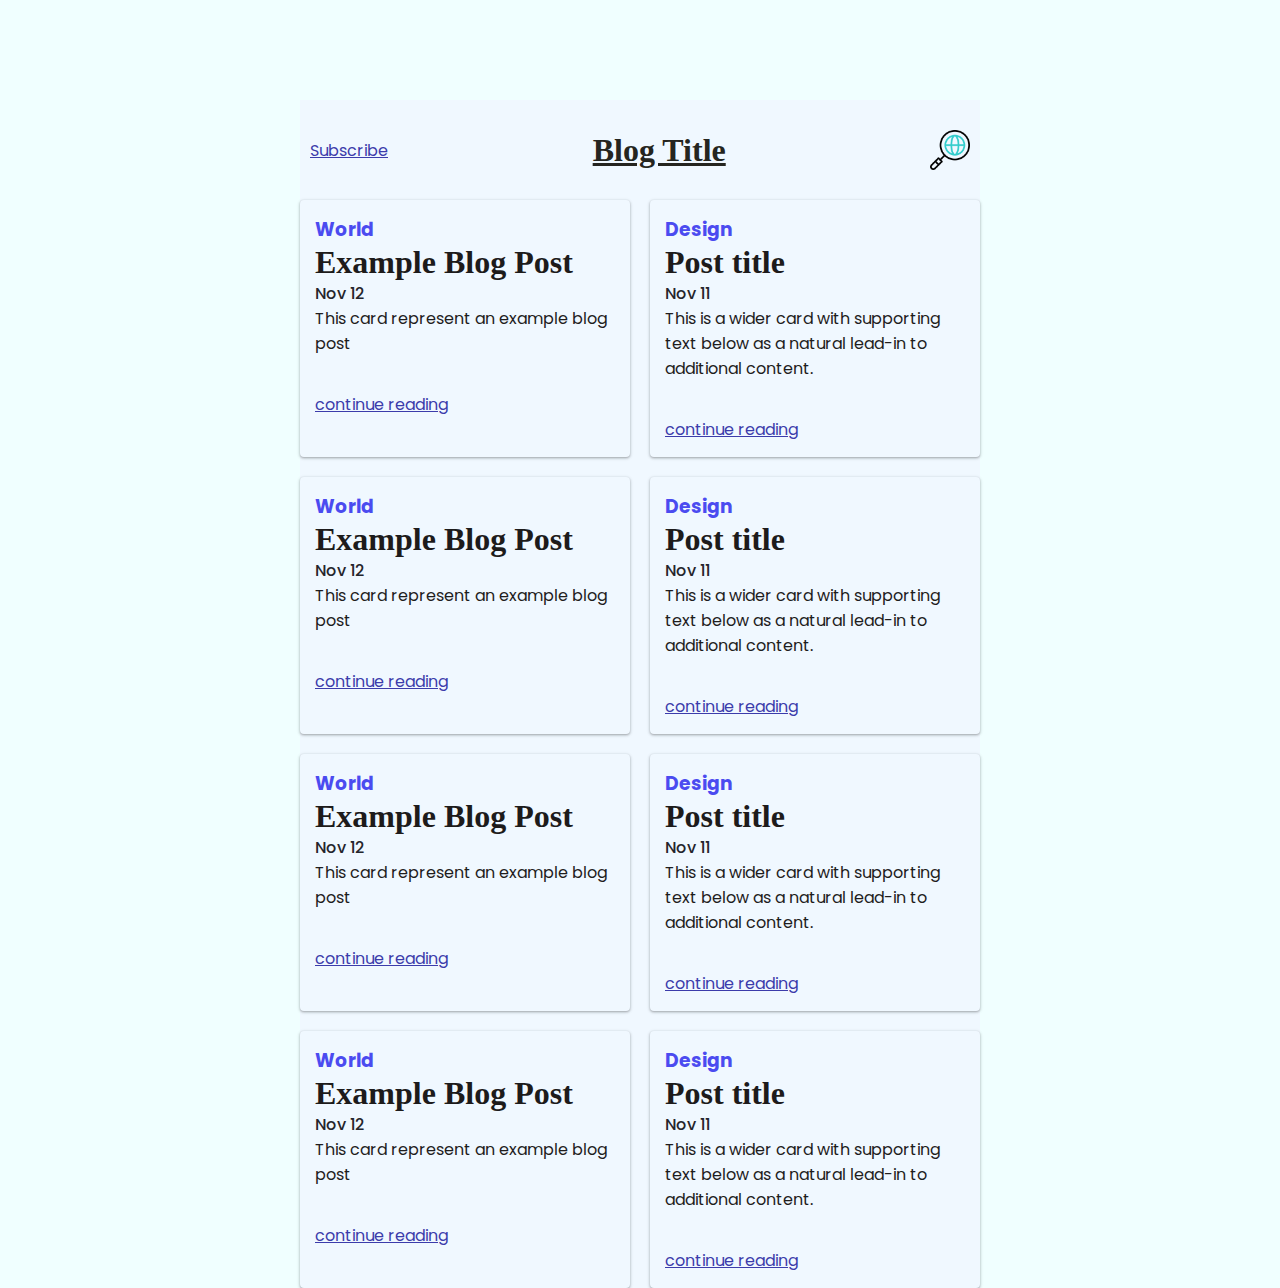
<file: index.html>
<!DOCTYPE html>
<html lang="en">
<head>
    <meta charset="UTF-8">
    <meta http-equiv="X-UA-Compatible" content="IE=edge">
    <meta name="viewport" content="width=device-width, initial-scale=1.0">
    <title>Blog Home</title>
    <link rel="stylesheet" href="style.css">
</head>
<body>
    <div class="wrapper">
        <div class="container">
            <div id="header">
                <a href="">Subscribe</a>
                <h1 id="title">Blog Title</h1>
                <img src="search.png" alt=""/>
            </div>
            <div class="ngd">
                <div class="card">
                    <h3 class="hthree">World</h3>
                    <h1>Example Blog Post</h1>
                    <span class="date">Nov 12</span>
                    <p>This card represent an example blog post</p>
                    <br>
                    <br>
                    <a href="post.html">continue reading</a>
                </div>
                <div class="card">
                    <h3 class="hthree">Design</h3>
                    <h1>Post title</h1>
                    <span class="date">Nov 11</span>
                    <p>This is a wider card with supporting text below as a natural lead-in to additional content. </p>
                    <br>
                    <br>
                    <a href="post.html">continue reading</a>
                </div>
                <div class="card">
                    <h3 class="hthree">World</h3>
                    <h1>Example Blog Post</h1>
                    <span class="date">Nov 12</span>
                    <p>This card represent an example blog post</p>
                    <br>
                    <br>
                    <a href="post.html">continue reading</a>
                </div>
                <div class="card">
                    <h3 class="hthree">Design</h3>
                    <h1>Post title</h1>
                    <span class="date">Nov 11</span>
                    <p>This is a wider card with supporting text below as a natural lead-in to additional content. </p>
                    <br>
                    <br>
                    <a href="post.html">continue reading</a>
                </div>
                <div class="card">
                    <h3 class="hthree">World</h3>
                    <h1>Example Blog Post</h1>
                    <span class="date">Nov 12</span>
                    <p>This card represent an example blog post</p>
                    <br>
                    <br>
                    <a href="post.html">continue reading</a>
                </div>
                <div class="card">
                    <h3 class="hthree">Design</h3>
                    <h1>Post title</h1>
                    <span class="date">Nov 11</span>
                    <p>This is a wider card with supporting text below as a natural lead-in to additional content. </p>
                    <br>
                    <br>
                    <a href="post.html">continue reading</a>
                </div>
                <div class="card">
                    <h3 class="hthree">World</h3>
                    <h1>Example Blog Post</h1>
                    <span class="date">Nov 12</span>
                    <p>This card represent an example blog post</p>
                    <br>
                    <br>
                    <a href="post.html">continue reading</a>
                </div>
                <div class="card">
                    <h3 class="hthree">Design</h3>
                    <h1>Post title</h1>
                    <span class="date">Nov 11</span>
                    <p>This is a wider card with supporting text below as a natural lead-in to additional content. </p>
                    <br>
                    <br>
                    <a href="post.html">continue reading</a>
                </div>
                
                
            </div>
        </div>
    </div>
    
</body>
</html>
</file>
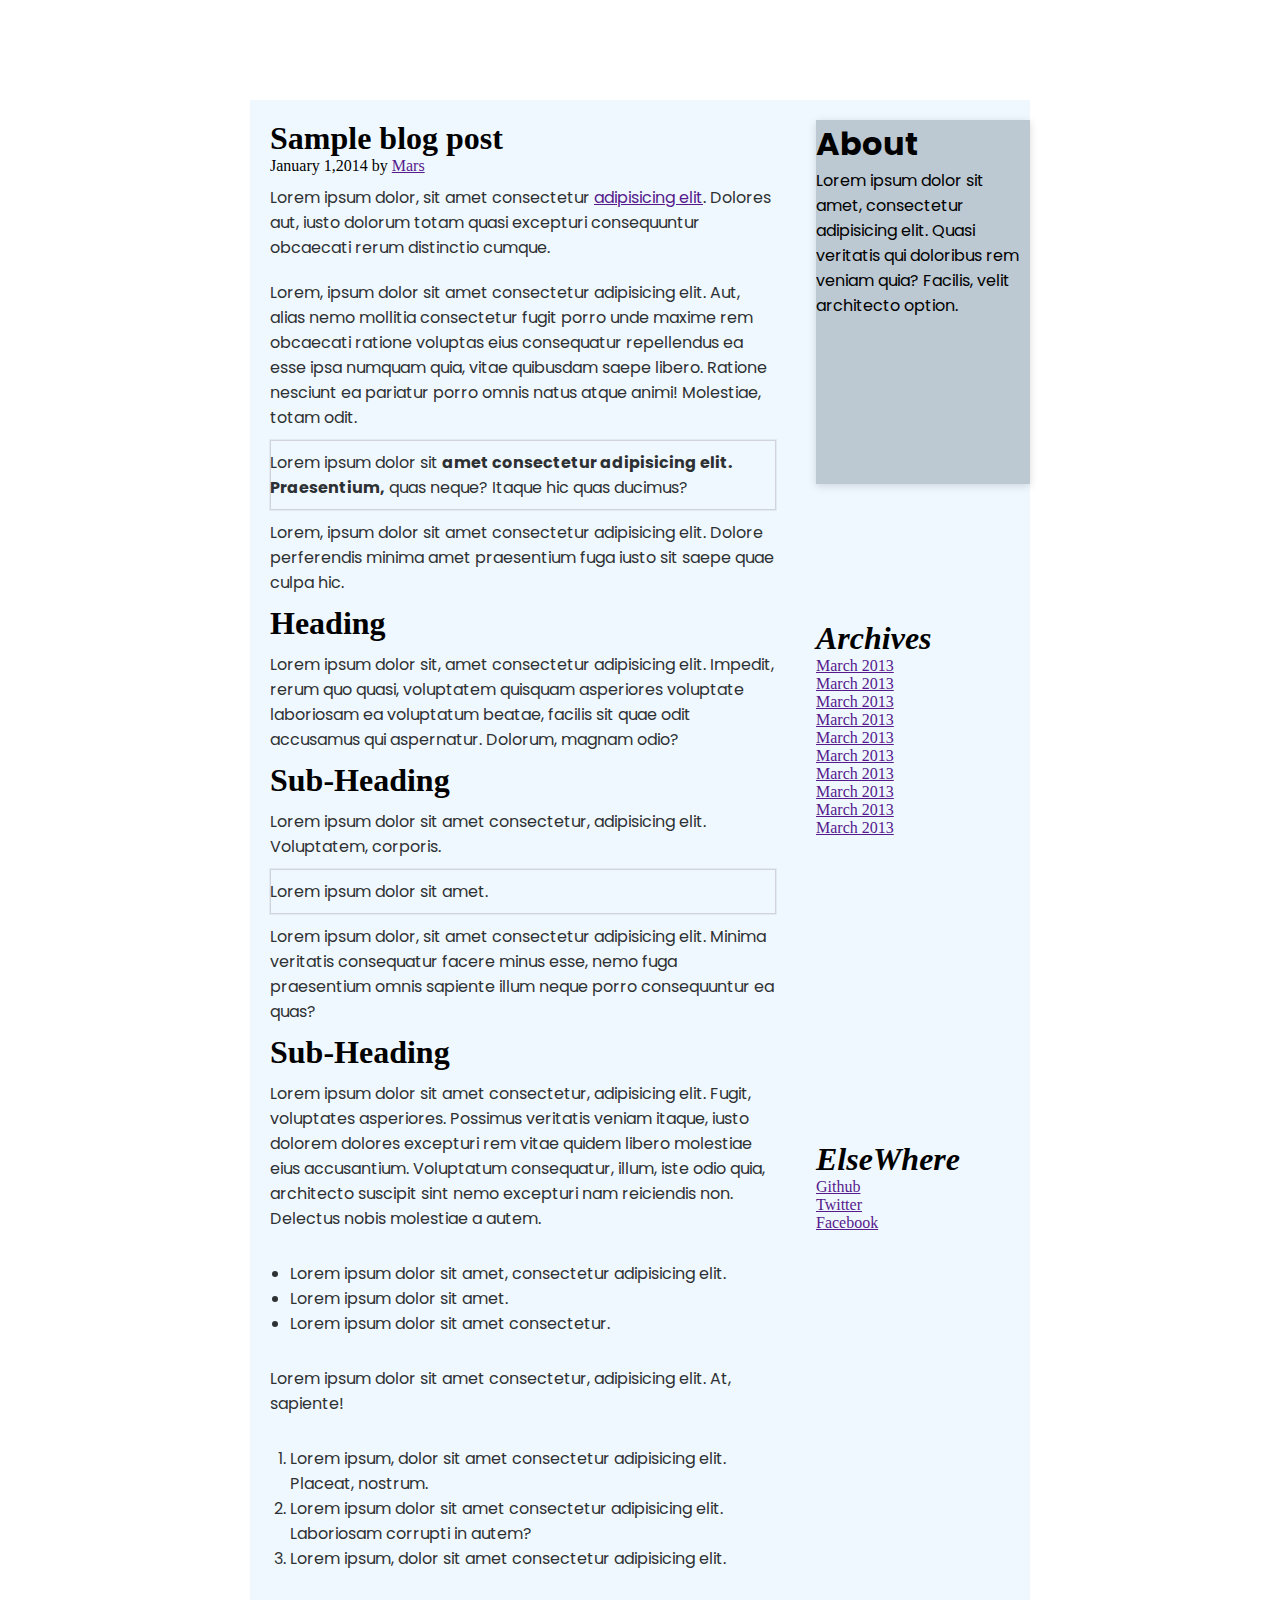
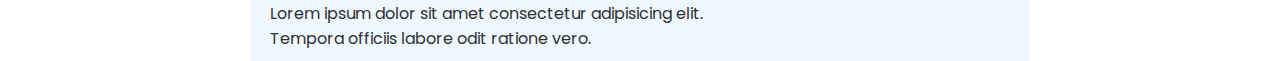
<file: post.html>
<!DOCTYPE html>
<html lang="en">
<head>
    <meta charset="UTF-8">
    <meta http-equiv="X-UA-Compatible" content="IE=edge">
    <meta name="viewport" content="width=device-width, initial-scale=1.0">
    <title>Post</title>
    <link rel="stylesheet" href="poststyle.css">
</head>
<body>
    <div class="wrapper">
        <div class="mainContent">
            <div class="bigtitle">
                <h1>Sample blog post</h1>
                <span>January 1,2014 by <a href="">Mars</a></span>
                <p>Lorem ipsum dolor, sit amet consectetur <a href="">adipisicing elit</a>. Dolores aut, iusto dolorum totam quasi excepturi consequuntur obcaecati rerum distinctio cumque.</p>
                <p>Lorem, ipsum dolor sit amet consectetur adipisicing elit. Aut, alias nemo mollitia consectetur fugit porro unde maxime rem obcaecati ratione voluptas eius consequatur repellendus ea esse ipsa numquam quia, vitae quibusdam saepe libero. Ratione nesciunt ea pariatur porro omnis natus atque animi! Molestiae, totam odit.</p>
                <p class="p3">Lorem ipsum dolor sit <strong>amet consectetur adipisicing elit. Praesentium,</strong> quas neque? Itaque hic quas ducimus?</p>
                <p>Lorem, ipsum dolor sit amet consectetur adipisicing elit. Dolore perferendis minima amet praesentium fuga iusto sit saepe quae culpa hic.</p>
            </div>
            <div class="heading">
                <h1>Heading</h1>
                <p>Lorem ipsum dolor sit, amet consectetur adipisicing elit. Impedit, rerum quo quasi, voluptatem quisquam asperiores voluptate laboriosam ea voluptatum beatae, facilis sit quae odit accusamus qui aspernatur. Dolorum, magnam odio?</p>
            </div>
            <div class="sub-heading1">
                <h1>Sub-Heading</h1>
                <p>Lorem ipsum dolor sit amet consectetur, adipisicing elit. Voluptatem, corporis.</p>
                <p class="p4">Lorem ipsum dolor sit amet.</p>
                <p>Lorem ipsum dolor, sit amet consectetur adipisicing elit. Minima veritatis consequatur facere minus esse, nemo fuga praesentium omnis sapiente illum neque porro consequuntur ea quas?</p>
            </div>
            <div class="sub-heading2">
                <h1>Sub-Heading</h1>
                <p>Lorem ipsum dolor sit amet consectetur, adipisicing elit. Fugit, voluptates asperiores. Possimus veritatis veniam itaque, iusto dolorem dolores excepturi rem vitae quidem libero molestiae eius accusantium. Voluptatum consequatur, illum, iste odio quia, architecto suscipit sint nemo excepturi nam reiciendis non. Delectus nobis molestiae a autem.</p>
                <ul>
                    <li>Lorem ipsum dolor sit amet, consectetur adipisicing elit.</li>
                    <li>Lorem ipsum dolor sit amet.</li>
                    <li>Lorem ipsum dolor sit amet consectetur.</li>
                </ul>
                <p>Lorem ipsum dolor sit amet consectetur, adipisicing elit. At, sapiente!</p>
                <ol>
                    <li>Lorem ipsum, dolor sit amet consectetur adipisicing elit. Placeat, nostrum.</li>
                    <li>Lorem ipsum dolor sit amet consectetur adipisicing elit. Laboriosam corrupti in autem?</li>
                    <li>Lorem ipsum, dolor sit amet consectetur adipisicing elit.</li>

                </ol>
                <p>Lorem ipsum dolor sit amet consectetur adipisicing elit. Tempora officiis labore odit ratione vero.</p>
            </div>
        </div>
        <div class="sidebar">
            <div class="about">
                <h1 class="abouth1">About</h1>
                <p>Lorem ipsum dolor sit amet, consectetur adipisicing elit. Quasi veritatis qui doloribus rem veniam quia? Facilis, velit architecto option.</p>
            </div>
            <div class="archives">
                <h1>Archives</h1>
                <div class="archivellinks">
                    <a href="">March 2013</a>
                    <a href="">March 2013</a>
                    <a href="">March 2013</a>
                    <a href="">March 2013</a>
                    <a href="">March 2013</a>
                    <a href="">March 2013</a>
                    <a href="">March 2013</a>
                    <a href="">March 2013</a>
                    <a href="">March 2013</a>
                    <a href="">March 2013</a>

                </div>
                
            </div>
            <div class="archives">
                <h1>ElseWhere</h1>
                <div class="archivellinks">
                    <a href="">Github</a>
                    <a href="">Twitter</a>
                    <a href="">Facebook</a>
                    

                </div>
                
            </div>
        </div>
    </div>
</body>
</html>
</file>
<file: style.css>
@import url('https://fonts.googleapis.com/css2?family=Poppins:wght@200;300;400;500;600;700&display=swap');
*{
    margin: 0;
    padding: 0;
    box-sizing: border-box;
    background-color: azure;
}
#wrapper{
    background-color:rgb(27, 132, 224);
}
#header{
    background-color: aliceblue;
    display: flex;
    justify-content: space-between;
    align-items: center;
    overflow-x: hidden;
    margin-left:10px ;
    margin-right: 10px;
    border-radius: 20px;
}
img{
    width: 6%;
    background-color: aliceblue;
}
#title{
    color: rgb(37, 37, 32);
    text-decoration: underline;
}
.container{
    margin-top: 100px;
    margin-left: 300px;
    margin-right: 300px;
    height: 100vh;
    background-color: aliceblue;
    display: grid;
    grid-template-columns: 1fr;
    grid-template-rows: 100px 1fr;
    
}
.ngd{
    background-color: aliceblue;
    gap: 20px;
    height: 100%;
    display: grid;
    grid-template-columns: repeat(2,1fr);
    grid-template-rows: repeat(4,1fr) ;

}
.card{
    /* border: 2px solid black; */
    background-color: aliceblue;
    color: black;
    width: 100%;
    height: 100%;
    padding: 15px;
    border-radius: 4px;
    box-shadow: rgba(60, 64, 67, 0.3) 0px 1px 2px 0px, rgba(60, 64, 67, 0.15) 0px 1px 3px 1px;
}

h3{
    color: rgb(75, 75, 240);
    font-family: 'Poppins', sans-serif;
    background-color: aliceblue;
}
h1{
    font-weight:600;
    font-style: normal;
    color:rgb(29, 27, 27);
    background-color: aliceblue;
}
.date{
    color: rgb(37, 37, 44);
    font-family: 'Poppins', sans-serif;
    font-weight: 500;
    background-color: aliceblue;
}
p{
    color: rgb(31, 29, 29);
    font-family: 'Poppins', sans-serif;
    background-color: aliceblue;
}
a{
    color: rgb(60, 60, 171);
    font-family: 'Poppins', sans-serif;
    background-color: aliceblue;
}

.card:hover .hthree{
    color: rgb(10, 180, 58);
    
}
</file>
<file: poststyle.css>
@import url('https://fonts.googleapis.com/css2?family=Playfair+Display:ital@1&family=Poppins:wght@200;300;400;500;600;700&display=swap');
*{
    margin: 0;
    padding: 0;
    box-sizing: border-box;
}
.wrapper{
    margin-top: 100px;
    margin-left: 250px;
    margin-right: 250px;
    height: 100vh;
    display: flex;
    flex-wrap: wrap;
    justify-content: space-between;
    
    background-color: aliceblue;
}

.mainContent{
    padding-top: 20px;
    padding-left: 20px;
    padding-right: 20px;
    background-color: aqua;
    background-color: aliceblue;
    width: 70%;
    display: grid;
    grid-template-columns: 1fr;
    grid-template-rows: auto auto auto auto;
    
}
.bigtitle p,.heading p,.sub-heading1 p,.sub-heading2 p{
    color: rgb(46, 49, 51);
    padding-top: 10px;
    padding-bottom: 10px;
    font-family: 'Poppins', sans-serif;
}
.p3,.p4{
    box-shadow: rgba(0, 0, 0, 0.05) 0px 0px 0px 1px, rgb(209, 213, 219) 0px 0px 0px 1px inset;
}
ul,ol{
    padding: 20px 20px 20px 20px;
    font-family: 'Poppins', sans-serif;
    color: rgb(46, 49, 51);
}
.sidebar{
    width: 30%;
    display: grid;
    background-color: aliceblue;
    grid-template-columns: 1fr;
    grid-template-rows: 1fr 1fr 1fr;
}
.about{
    font-family: 'Poppins', sans-serif;
    margin-top: 20px;
    margin-left: 20px;
    height: 70%;
    box-shadow: rgba(0, 0, 0, 0.15) 0px 2px 8px;
    background-color:rgb(188, 200, 210);
}
.archives h1{
    margin-left: 20px;
    font-style: italic; 
}
.archives a{
    margin-left: 20px;
    display: block;
}
</file>
